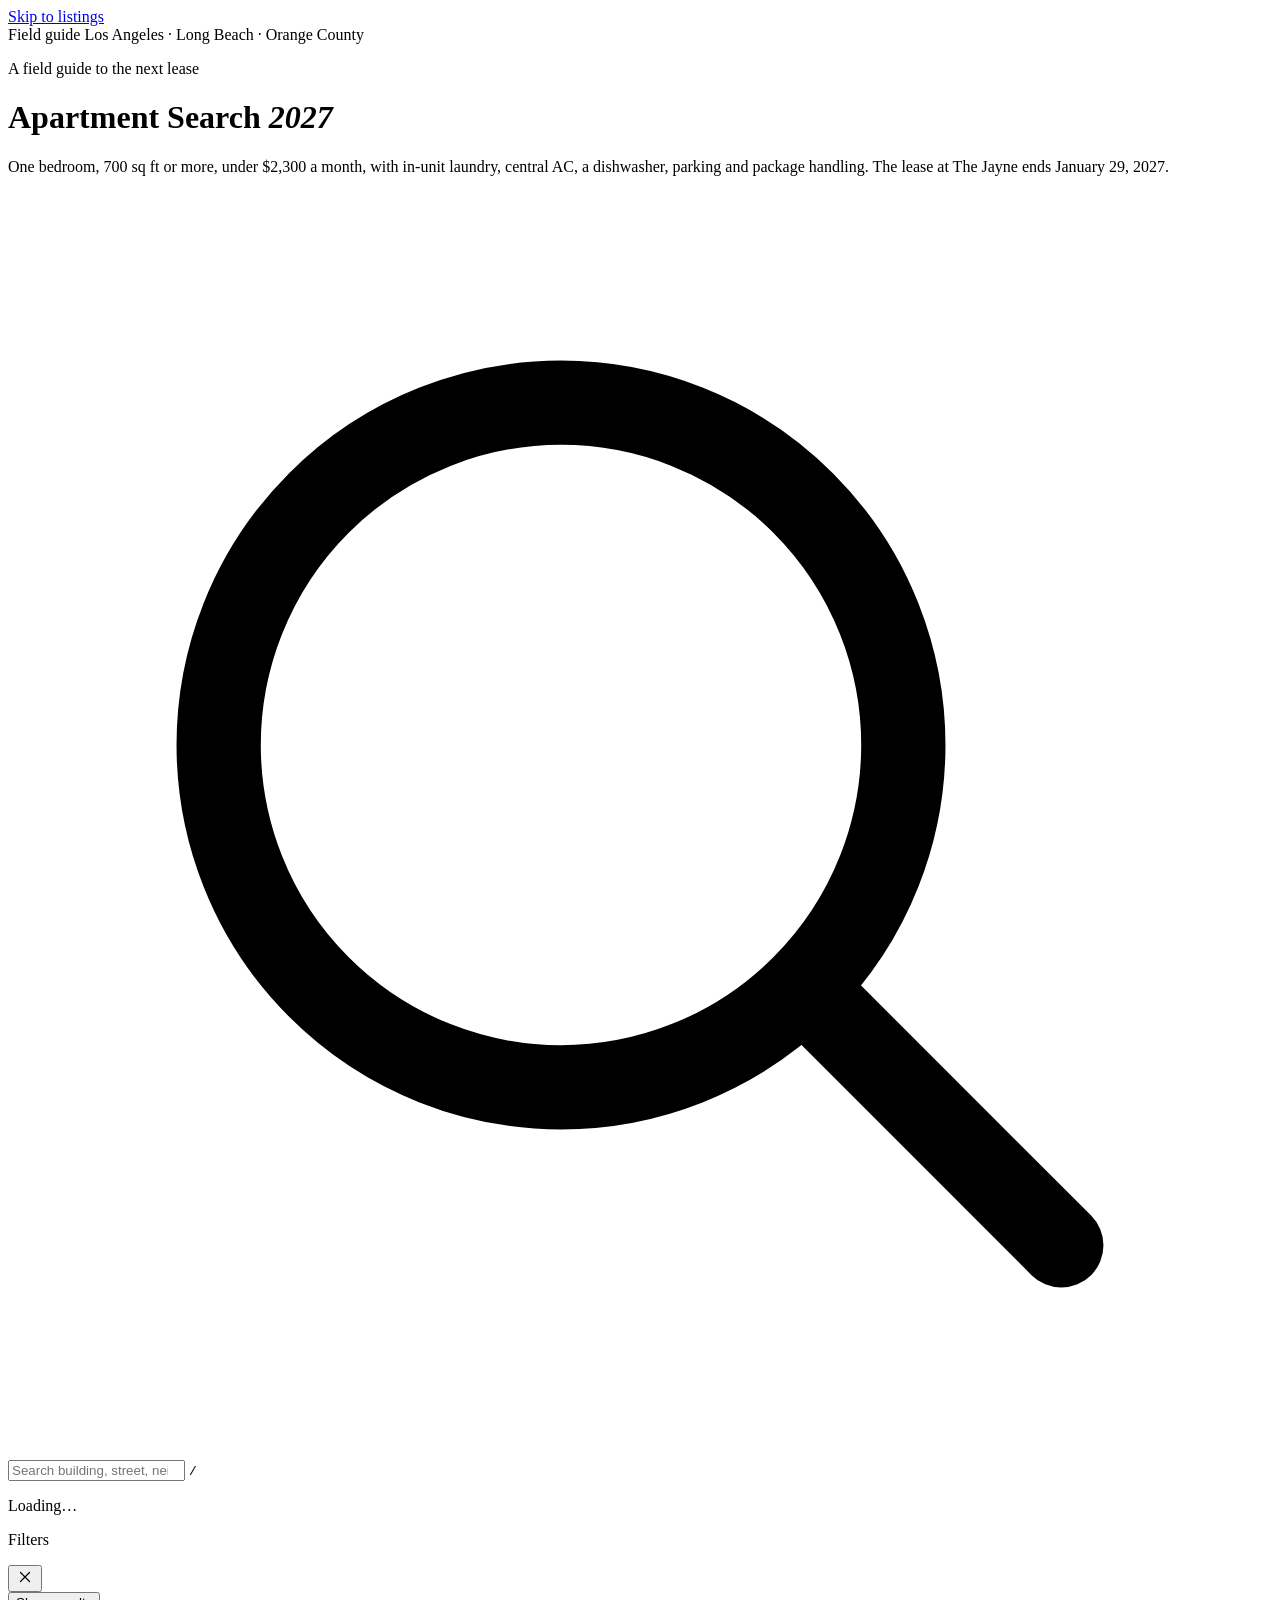
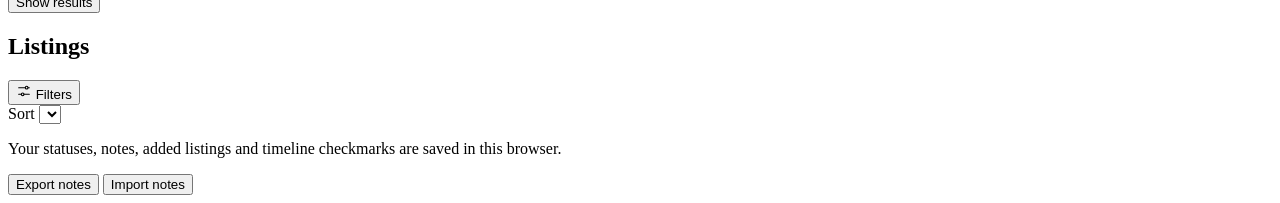
<file: src/index.html>
<!doctype html>
<html lang="en">
<head>
<meta charset="utf-8">
<meta name="viewport" content="width=device-width, initial-scale=1, viewport-fit=cover">
<meta name="color-scheme" content="light only">
<meta name="theme-color" content="#f3efe6">
<title>Apartment Search 2027</title>
<link rel="preconnect" href="https://fonts.googleapis.com">
<link rel="preconnect" href="https://fonts.gstatic.com" crossorigin>
<link rel="stylesheet" href="https://fonts.googleapis.com/css2?family=Geist:wght@400;500;600&family=Geist+Mono:wght@400;500&family=Instrument+Serif:ital@0;1&display=swap">
<style>
/*__CSS__*/
</style>
</head>
<body>
<a class="skip" href="#results">Skip to listings</a>

<header class="mast" id="top">
  <div class="mast-art" id="heroArt" aria-hidden="true"></div>
  <div class="shell mast-inner">
    <div class="mast-rule" aria-hidden="true">
      <span id="mastDate">Field guide</span>
      <span class="mast-rule-line"></span>
      <span id="mastRegions">Los Angeles · Long Beach · Orange County</span>
    </div>
    <nav class="markets" id="markets" aria-label="Market"></nav>
    <div class="mast-title">
      <p class="eyebrow">A field guide to the next lease</p>
      <h1>Apartment Search <em>2027</em></h1>
      <p class="lede">One bedroom, 700 sq ft or more, under $2,300 a month, with in-unit laundry, central AC, a dishwasher, parking and package handling. The lease at The Jayne ends January 29, 2027.</p>
    </div>
    <ol class="deadlines" id="dates" aria-label="Deadlines"></ol>
    <dl class="ledger" id="stats" aria-label="Summary"></dl>
  </div>
</header>

<section class="searchband" aria-label="Search">
  <div class="shell">
    <div class="searchbox">
      <svg class="searchbox-icon" viewBox="0 0 24 24" fill="none" stroke="currentColor" stroke-width="1.6" stroke-linecap="round" aria-hidden="true"><circle cx="10.5" cy="10.5" r="6.5"></circle><path d="m20 20-4.6-4.6"></path></svg>
      <input id="q" type="search" placeholder="Search building, street, neighborhood, landlord, feature" aria-label="Search listings" aria-describedby="count" autocomplete="off" spellcheck="false">
      <kbd class="searchbox-kbd" aria-hidden="true">/</kbd>
      <p class="count" id="count" aria-live="polite">Loading…</p>
    </div>
    <div class="chips" id="chips" role="group" aria-label="Quick filters"></div>
  </div>
</section>

<div class="shell layout">
  <section class="sidebar" id="sidebar" aria-label="Filters">
    <div class="sheet-head">
      <p class="sheet-title">Filters</p>
      <button class="iconbtn" type="button" id="closeFilters" aria-label="Close filters">
        <svg viewBox="0 0 24 24" width="18" height="18" fill="none" stroke="currentColor" stroke-width="1.6" stroke-linecap="round" aria-hidden="true"><path d="M6 6l12 12M18 6 6 18"/></svg>
      </button>
    </div>
    <div class="filters" id="filters"></div>
    <div class="sheet-foot"><button class="btn block" type="button" id="applyFilters">Show results</button></div>
  </section>
  <div class="sheet-scrim" id="sheetScrim" hidden></div>

  <main class="main" id="results">
    <h2 class="sr" id="resultsTitle">Listings</h2>
    <div class="toolbar-sentinel" id="toolbarSentinel" aria-hidden="true"></div>
    <div class="toolbar">
      <div class="seg" role="group" aria-label="View" id="views"></div>
      <div class="toolbar-right">
        <button class="btn ghost filters-btn" id="toggleFilters" type="button" aria-expanded="false" aria-controls="sidebar">
          <svg viewBox="0 0 24 24" width="16" height="16" fill="none" stroke="currentColor" stroke-width="1.6" stroke-linecap="round" aria-hidden="true"><path d="M4 7h10M18 7h2M4 17h4M12 17h8"/><circle cx="16" cy="7" r="2"/><circle cx="10" cy="17" r="2"/></svg>
          Filters <span class="badge" id="filterBadge" hidden></span>
        </button>
        <div class="density" id="density" role="group" aria-label="Layout"></div>
        <label class="sortctl"><span class="mono-label">Sort</span>
          <select class="select" id="sort" aria-label="Sort"></select>
        </label>
      </div>
    </div>
    <div class="viewnote" id="viewNote" role="status" hidden></div>
    <div class="guidenote" id="guideNote" hidden></div>
    <section id="view" class="view" aria-labelledby="resultsTitle"></section>
  </main>
</div>

<footer class="colophon">
  <div class="shell colophon-inner">
    <div class="colophon-mark" id="ornament" aria-hidden="true"></div>
    <div class="colophon-row">
      <p class="mono-label" id="dataDate"></p>
      <p class="colophon-note">Your statuses, notes, added listings and timeline checkmarks are saved in this browser.</p>
      <div class="colophon-actions">
        <button class="btn ghost sm" id="exportBtn" type="button">Export notes</button>
        <button class="btn ghost sm" id="importBtn" type="button">Import notes</button>
        <input id="importFile" type="file" accept="application/json,.json" hidden>
      </div>
    </div>
  </div>
</footer>
<div id="drawerRoot"></div>
<script id="data" type="application/json">/*__DATA__*/</script>

<script>
/*__ILLUS__*/
</script>
<script>
/*__MAP__*/
</script>
<script>
/*__APP__*/
</script>

</body>
</html>
</file>
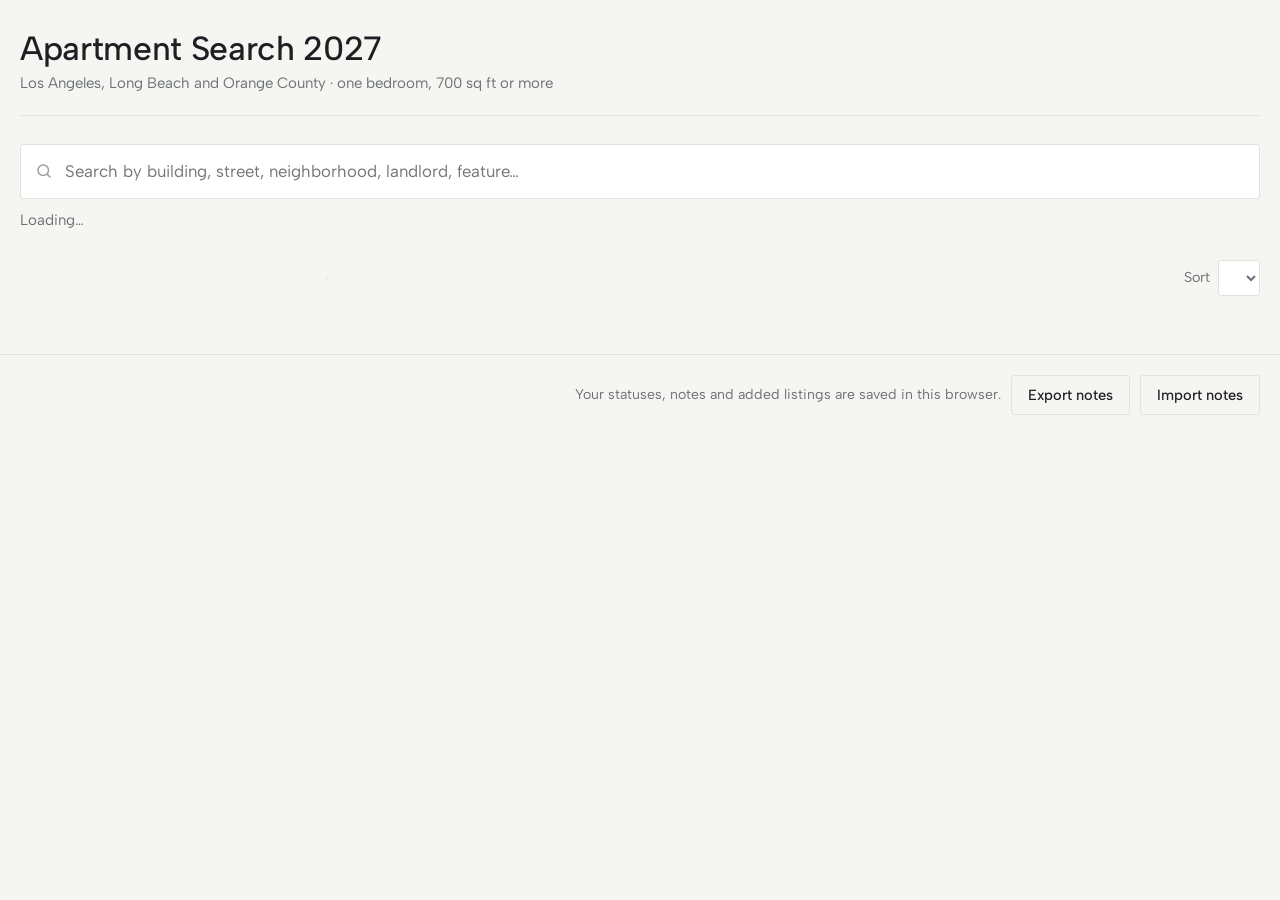
<file: app.template.html>
<!doctype html>
<html lang="en">
<head>
<meta charset="utf-8">
<meta name="viewport" content="width=device-width, initial-scale=1, viewport-fit=cover">
<title>Apartment Search 2027</title>
<link rel="preconnect" href="https://fonts.googleapis.com">
<link rel="preconnect" href="https://fonts.gstatic.com" crossorigin>
<link rel="stylesheet" href="https://fonts.googleapis.com/css2?family=Albert+Sans:wght@400;500;600;700&display=swap">
<style>
/* Layout: quiet header, one wide search field, filters in a left column, results on the right as list, table or map. */
:root {
  --bg: #f5f5f2;           /* cool paper */
  --surface: #ffffff;
  --ink: #1d2023;
  --muted: #6c7176;
  --faint: #9a9fa3;
  --line: #e2e3df;
  --birch: #ece7dc;        /* pale wood, used for hover and selected rows */
  --accent: #2c5a85;       /* muted Swedish blue */
  --accent-soft: #e5edf5;
  --ok: #3b7655;  --ok-bg: #e4f0e8;
  --warn: #8f6514; --warn-bg: #f5eedc;
  --bad: #a3433a;  --bad-bg: #f6e3e0;
  --water: #e3ebf0;
  --land: #fafaf8;
  --road: #cfd3d0;
  --font: "Albert Sans", "Helvetica Neue", Helvetica, Arial, sans-serif;
  --r: 3px;
}
@media (prefers-color-scheme: dark) {
  :root:not([data-theme="light"]) {
    --bg: #141618; --surface: #1b1e21; --ink: #e8e9e6; --muted: #9ba0a4; --faint: #6f7478; --line: #2b2f33;
    --birch: #26241f; --accent: #8db2d8; --accent-soft: #1d2a37;
    --ok: #7cc49a; --ok-bg: #1a2e22; --warn: #e2b862; --warn-bg: #33291a; --bad: #e88b80; --bad-bg: #3a1f1c;
    --water: #18232b; --land: #1b1e21; --road: #3a3f43;
    color-scheme: dark;
  }
}
:root[data-theme="dark"] {
  --bg: #141618; --surface: #1b1e21; --ink: #e8e9e6; --muted: #9ba0a4; --faint: #6f7478; --line: #2b2f33;
  --birch: #26241f; --accent: #8db2d8; --accent-soft: #1d2a37;
  --ok: #7cc49a; --ok-bg: #1a2e22; --warn: #e2b862; --warn-bg: #33291a; --bad: #e88b80; --bad-bg: #3a1f1c;
  --water: #18232b; --land: #1b1e21; --road: #3a3f43;
  color-scheme: dark;
}

* { box-sizing: border-box; }
html, body { margin: 0; }
[hidden] { display: none !important; }
body { background: var(--bg); color: var(--ink); font-family: var(--font); font-size: 15px; line-height: 1.5; font-variant-numeric: tabular-nums; }
.wrap {
  max-width: 1360px; margin: 0 auto;
  padding-left: max(20px, env(safe-area-inset-left, 0px));
  padding-right: max(20px, env(safe-area-inset-right, 0px));
  padding-block: 28px 40px;
  display: grid; gap: 28px;
}
h1, h2, h3 { margin: 0; font-weight: 600; line-height: 1.2; text-wrap: balance; letter-spacing: -0.01em; }
p { margin: 0; }
a { color: var(--accent); text-underline-offset: 2px; }
button, input, select, textarea { font: inherit; color: inherit; }
:focus-visible { outline: 2px solid var(--accent); outline-offset: 2px; }
.muted { color: var(--muted); }
.label { font-size: .7rem; font-weight: 600; letter-spacing: .1em; text-transform: uppercase; color: var(--muted); }

/* ---------- Header ---------- */
.top { display: flex; flex-wrap: wrap; justify-content: space-between; align-items: end; gap: 16px 32px; padding-bottom: 20px; border-bottom: 1px solid var(--line); }
.top h1 { font-size: clamp(1.6rem, 3vw, 2.1rem); font-weight: 500; }
.top .sub { color: var(--muted); margin-top: 4px; }
.dates { display: flex; flex-wrap: wrap; gap: 8px 28px; }
.date { display: grid; gap: 0; }
.date b { font-size: 1.25rem; font-weight: 500; }
.date span { font-size: .78rem; color: var(--muted); }
.date.soon b { color: var(--bad); }

/* ---------- Search ---------- */
.search { display: grid; gap: 10px; }
.searchbox { position: relative; }
.searchbox input {
  width: 100%; border: 1px solid var(--line); background: var(--surface); border-radius: var(--r);
  padding: 14px 16px 14px 44px; font-size: 1.05rem;
}
.searchbox input:focus { border-color: var(--accent); outline: none; box-shadow: 0 0 0 3px var(--accent-soft); }
.searchbox svg { position: absolute; left: 15px; top: 50%; transform: translateY(-50%); width: 18px; height: 18px; stroke: var(--faint); }
.resultbar { display: flex; flex-wrap: wrap; gap: 8px 20px; align-items: center; justify-content: space-between; }
.resultbar .count { color: var(--muted); }
.resultbar .count b { color: var(--ink); font-weight: 600; }

/* ---------- Layout ---------- */
.layout { display: grid; grid-template-columns: 270px minmax(0, 1fr); gap: 36px; align-items: start; }
@media (max-width: 920px) { .layout { grid-template-columns: minmax(0, 1fr); gap: 20px; } }
.filters { display: grid; gap: 0; position: sticky; top: calc(env(safe-area-inset-top, 0px) + 16px); max-height: calc(100vh - 32px); overflow-y: auto; padding-right: 4px; }
@media (max-width: 920px) { .filters { position: static; max-height: none; } }
.fgroup { border-top: 1px solid var(--line); padding: 14px 0; display: grid; gap: 10px; }
.fgroup:first-child { border-top: 0; padding-top: 0; }
.fgroup > summary { cursor: pointer; list-style: none; display: flex; justify-content: space-between; align-items: center; }
.fgroup > summary::-webkit-details-marker { display: none; }
.fgroup > summary::after { content: "+"; color: var(--faint); font-weight: 400; }
.fgroup[open] > summary::after { content: "−"; }
.fhead { display: flex; justify-content: space-between; align-items: baseline; gap: 8px; }
.fhead output { font-size: .9rem; }
input[type="range"] { width: 100%; accent-color: var(--accent); }
.checks { display: grid; gap: 6px; }
.check { display: flex; gap: 9px; align-items: center; font-size: .92rem; cursor: pointer; }
.check input { accent-color: var(--accent); width: 15px; height: 15px; margin: 0; }
.check small { margin-left: auto; color: var(--faint); font-size: .8rem; }
.linkbtn { background: none; border: 0; padding: 0; color: var(--accent); cursor: pointer; font-size: .88rem; text-decoration: underline; text-underline-offset: 2px; }
.mobile-filters { display: none; }
@media (max-width: 920px) {
  .mobile-filters { display: block; }
  .filters[data-collapsed="true"] { display: none; }
}

/* ---------- Toolbar ---------- */
.toolbar { display: flex; flex-wrap: wrap; gap: 10px 16px; align-items: center; justify-content: space-between; }
.seg { display: inline-flex; flex-wrap: wrap; max-width: 100%; border: 1px solid var(--line); border-radius: var(--r); overflow: hidden; background: var(--surface); }
@media (max-width: 560px) { .seg button { padding: 7px 10px; } }
.seg button { border: 0; background: none; padding: 7px 14px; cursor: pointer; color: var(--muted); font-size: .9rem; }
.seg button + button { border-left: 1px solid var(--line); }
.seg button[aria-pressed="true"] { background: var(--ink); color: var(--bg); }
select.plain { border: 1px solid var(--line); background: var(--surface); border-radius: var(--r); padding: 7px 10px; font-size: .9rem; }
.btn { border: 1px solid var(--ink); background: var(--ink); color: var(--bg); border-radius: var(--r); padding: 8px 16px; cursor: pointer; font-weight: 500; font-size: .92rem; }
.btn.ghost { background: transparent; color: var(--ink); border-color: var(--line); }
.btn:disabled { opacity: .45; cursor: default; }
.main { display: grid; gap: 18px; min-width: 0; }
.layout > * { min-width: 0; }

/* ---------- List ---------- */
.list { display: grid; border-top: 1px solid var(--line); }
.row {
  display: grid; grid-template-columns: 34px minmax(0, 1fr) auto; gap: 4px 18px; align-items: start;
  padding: 18px 8px; border-bottom: 1px solid var(--line); cursor: pointer;
}
.row:hover { background: var(--birch); }
.row.fails { opacity: .55; }
.rank { color: var(--faint); font-size: .95rem; padding-top: 2px; }
.row h3 { font-size: 1.05rem; font-weight: 600; }
.row .where { color: var(--muted); font-size: .9rem; margin-top: 2px; }
.row .facts { display: flex; flex-wrap: wrap; gap: 4px 16px; font-size: .88rem; color: var(--muted); margin-top: 8px; }
.row .facts b { color: var(--ink); font-weight: 500; }
.row .tags { display: flex; flex-wrap: wrap; gap: 5px; margin-top: 10px; }
.row .price { text-align: right; display: grid; gap: 2px; }
.row .price b { font-size: 1.2rem; font-weight: 500; }
.row .price s { color: var(--faint); font-size: .82rem; }
.save { font-size: .82rem; }
.save.pos { color: var(--ok); } .save.neg { color: var(--bad); }
@media (max-width: 560px) {
  .row { grid-template-columns: 26px minmax(0, 1fr); }
  .row .price { grid-column: 2; text-align: left; display: flex; gap: 12px; align-items: baseline; flex-wrap: wrap; }
}

.tag { font-size: .74rem; padding: 2px 8px; border-radius: 99px; border: 1px solid var(--line); color: var(--muted); white-space: nowrap; background: var(--surface); }
.tag.yes { border-color: transparent; background: var(--ok-bg); color: var(--ok); }
.tag.unclear { border-color: transparent; background: var(--warn-bg); color: var(--warn); }
.tag.no { border-color: transparent; background: var(--bad-bg); color: var(--bad); }
.tag.dark { background: var(--ink); color: var(--bg); border-color: var(--ink); }
.tag.blue { background: var(--accent-soft); color: var(--accent); border-color: transparent; }

.score { display: inline-flex; align-items: center; gap: 7px; }
.score i { display: block; width: 56px; height: 4px; background: var(--line); border-radius: 2px; position: relative; overflow: hidden; }
.score i::after { content: ""; position: absolute; inset: 0 auto 0 0; width: var(--w); background: var(--accent); }

.empty { padding: 48px 20px; text-align: center; color: var(--muted); border: 1px dashed var(--line); border-radius: var(--r); }

/* ---------- Table ---------- */
.tablewrap { overflow-x: auto; border-top: 1px solid var(--line); }
table { border-collapse: collapse; width: 100%; font-size: .88rem; }
th, td { text-align: left; padding: 10px 10px; border-bottom: 1px solid var(--line); white-space: nowrap; vertical-align: middle; }
td.wrap { white-space: normal; min-width: 180px; }
th { font-weight: 500; color: var(--muted); font-size: .78rem; letter-spacing: .04em; text-transform: uppercase; }
th button { background: none; border: 0; padding: 0; color: inherit; font: inherit; letter-spacing: inherit; text-transform: inherit; cursor: pointer; }
th[aria-sort] button { color: var(--ink); }
td.num, th.num { text-align: right; }
tbody tr { cursor: pointer; }
tbody tr:hover { background: var(--birch); }
.dots { display: inline-flex; gap: 3px; }
.dots i { width: 9px; height: 9px; border-radius: 50%; display: inline-block; }
.dots i.yes { background: var(--ok); } .dots i.unclear { background: transparent; border: 1.5px solid var(--warn); } .dots i.no { background: var(--bad); }

/* ---------- Map ---------- */
.mapwrap { position: relative; border: 1px solid var(--line); border-radius: var(--r); background: var(--surface); overflow: hidden; }
.mapwrap svg { width: 100%; height: auto; display: block; }
.legend { display: flex; flex-wrap: wrap; gap: 6px 18px; font-size: .82rem; color: var(--muted); }
.legend span { display: inline-flex; gap: 6px; align-items: center; }
.legend i { width: 9px; height: 9px; border-radius: 50%; display: inline-block; }
.tip { position: absolute; pointer-events: none; background: var(--ink); color: var(--bg); padding: 6px 10px; border-radius: var(--r); font-size: .8rem; max-width: 240px; z-index: 3; }

/* ---------- Areas ---------- */
.areas { display: grid; grid-template-columns: repeat(auto-fill, minmax(260px, 1fr)); gap: 0 28px; border-top: 1px solid var(--line); }
.area { padding: 16px 4px; border-bottom: 1px solid var(--line); cursor: pointer; display: grid; gap: 10px; align-content: start; }
.area:hover { background: var(--birch); }
.area header { display: flex; justify-content: space-between; align-items: start; gap: 10px; }
.area h3 { font-size: 1rem; }
.big { font-size: 1.5rem; font-weight: 500; line-height: 1; }
.bars { display: grid; grid-template-columns: auto 1fr auto; gap: 4px 10px; align-items: center; font-size: .8rem; color: var(--muted); }
.bars i { height: 3px; background: var(--line); position: relative; display: block; border-radius: 2px; overflow: hidden; }
.bars i::after { content: ""; position: absolute; inset: 0 auto 0 0; width: var(--w); background: var(--accent); }
.bars span:nth-child(3n) { color: var(--ink); text-align: right; }

/* ---------- Compare ---------- */
td.best { background: var(--accent-soft); }
.compare th:first-child, .compare td:first-child { position: sticky; left: 0; background: var(--bg); }

/* ---------- Drawer ---------- */
.scrim { position: fixed; inset: 0; background: rgba(20, 22, 24, .35); z-index: 10; }
.drawer {
  position: fixed; top: 0; right: 0; bottom: 0; width: min(580px, 100%); z-index: 11; overflow-y: auto;
  background: var(--surface); border-left: 1px solid var(--line); box-shadow: -16px 0 40px rgba(0,0,0,.08);
  padding: calc(env(safe-area-inset-top, 0px) + 22px) max(24px, env(safe-area-inset-right, 0px)) calc(env(safe-area-inset-bottom, 0px) + 32px) 24px;
  display: grid; gap: 22px; align-content: start;
}
.drawer .close { justify-self: end; }
.drawer h2 { font-size: 1.55rem; font-weight: 500; }
.kv { display: grid; grid-template-columns: 9.5em minmax(0, 1fr); gap: 8px 16px; font-size: .9rem; margin: 0; }
.kv dt { color: var(--muted); }
.kv dd { margin: 0; overflow-wrap: anywhere; }
.section { display: grid; gap: 10px; border-top: 1px solid var(--line); padding-top: 18px; }
.section h3 { font-size: .74rem; font-weight: 600; letter-spacing: .1em; text-transform: uppercase; color: var(--muted); }
.factor { display: grid; gap: 4px; padding: 10px 0; border-bottom: 1px solid var(--line); }
.factor:last-child { border-bottom: 0; }
.factor header { display: flex; justify-content: space-between; gap: 8px; font-weight: 500; }
.factor p, .factor li { font-size: .88rem; color: var(--muted); }
.factor ul, .section ul { margin: 0; padding-left: 18px; display: grid; gap: 3px; font-size: .88rem; }
.note { padding: 10px 12px; border-radius: var(--r); font-size: .88rem; }
.note.bad { background: var(--bad-bg); color: var(--bad); }
.note.warn { background: var(--warn-bg); color: var(--warn); }
.field { display: grid; gap: 5px; }
.field label { font-size: .84rem; color: var(--muted); }
.field input, .field select, .field textarea { border: 1px solid var(--line); background: var(--bg); border-radius: var(--r); padding: 8px 10px; width: 100%; }
.grid2 { display: grid; grid-template-columns: 1fr 1fr; gap: 12px; }
@media (max-width: 480px) { .grid2 { grid-template-columns: 1fr; } }
.srcs { font-size: .8rem; overflow-wrap: anywhere; color: var(--muted); }
.foot { padding-block: 0 40px; display: flex; flex-wrap: wrap; justify-content: space-between; gap: 12px; align-items: center; border-top: 1px solid var(--line); padding-top: 20px; font-size: .88rem; }
.toast { position: fixed; left: 50%; transform: translateX(-50%); bottom: calc(env(safe-area-inset-bottom, 0px) + 22px); background: var(--ink); color: var(--bg); padding: 9px 16px; border-radius: var(--r); z-index: 20; font-size: .9rem; }
@media (prefers-reduced-motion: no-preference) { .row, .area, tbody tr { transition: background-color .12s; } }
</style>
</head>
<body>
<div class="wrap">
  <header class="top">
    <div>
      <h1>Apartment Search 2027</h1>
      <p class="sub">Los Angeles, Long Beach and Orange County · one bedroom, 700 sq ft or more</p>
    </div>
    <div class="dates" id="dates"></div>
  </header>

  <section class="search" aria-label="Search">
    <div class="searchbox">
      <svg viewBox="0 0 24 24" fill="none" stroke-width="2" stroke-linecap="round" aria-hidden="true"><circle cx="11" cy="11" r="7"></circle><path d="m20 20-3.5-3.5"></path></svg>
      <input id="q" type="search" placeholder="Search by building, street, neighborhood, landlord, feature…" aria-label="Search listings" autocomplete="off">
    </div>
    <div class="resultbar">
      <p class="count" id="count">Loading…</p>
      <p class="muted" id="baseline" style="font-size:.88rem"></p>
    </div>
  </section>

  <div class="layout">
    <aside>
      <button class="btn ghost mobile-filters" id="toggleFilters" type="button" aria-expanded="false" aria-controls="filters">Show filters</button>
      <div class="filters" id="filters" data-collapsed="true"></div>
    </aside>
    <main class="main">
      <div class="toolbar">
        <div class="seg" role="group" aria-label="View" id="views"></div>
        <label class="muted" style="display:flex;gap:8px;align-items:center;font-size:.9rem">Sort
          <select class="plain" id="sort"></select>
        </label>
      </div>
      <section id="view" aria-live="polite"></section>
    </main>
  </div>
</div>
<footer class="wrap foot">
  <p class="muted" id="dataDate"></p>
  <div style="display:flex;gap:10px;flex-wrap:wrap;align-items:center">
    <span class="muted" style="font-size:.88rem">Your statuses, notes and added listings are saved in this browser.</span>
    <button class="btn ghost" id="exportBtn" type="button">Export notes</button>
    <label class="btn ghost" for="importFile" style="cursor:pointer">Import notes</label>
    <input id="importFile" type="file" accept="application/json,.json" hidden>
  </div>
</footer>
<div id="drawerRoot"></div>
<script id="data" type="application/json">/*__DATA__*/</script>

<script>
(() => {
  /* ---------------- Facts from the renewal letter ---------------- */
  const JAYNE = { allIn: 2726.83 };
  const DATES = [
    { label: "Renewal offer expires", date: "2026-11-13" },
    { label: "Written notice due", date: "2026-12-30" },
    { label: "Lease ends", date: "2027-01-29" },
  ];
  const RENT_CAP = 2300, MIN_SQFT = 700;

  /* ---------------- Scoring model ---------------- */
  const FACTORS = [
    { key: "drive",  name: "Freeway and traffic",  parts: ["freeway", "traffic"], def: 30 },
    { key: "coffee", name: "Coffee and walking",   parts: ["coffee", "walk"], def: 30 },
    { key: "quiet",  name: "Quiet",                parts: ["quiet"], def: 15 },
    { key: "safety", name: "Safety",               parts: ["safety"], def: 15 },
    { key: "lax",    name: "LAX",                  parts: ["lax"], def: 5 },
    { key: "extras", name: "Nightlife, gyms, errands", parts: ["nightlife", "gyms", "services"], def: 5 },
  ];
  const REP = { key: "rep", name: "Building reviews", def: 20 };
  const REQS = [
    { key: "wd", short: "W/D", name: "In-unit washer/dryer" },
    { key: "ac", short: "Central AC", name: "Central AC" },
    { key: "dw", short: "Dishwasher", name: "Dishwasher" },
    { key: "parking", short: "Parking", name: "Parking" },
    { key: "packages", short: "Packages", name: "Package handling" },
  ];
  const REVIEW_PARTS = [["management", "Management"], ["maintenance", "Maintenance"], ["cleanliness", "Cleanliness"], ["noise", "Noise"], ["security", "Security"], ["pests", "Pests"], ["costs", "Fees and renewals"]];
  const STATUSES = [{ key: "new", name: "Not reviewed" }, { key: "watch", name: "Watching" }, { key: "tour", name: "Tour" }, { key: "applied", name: "Applied" }, { key: "pass", name: "Passed on" }];
  const REGIONS = ["Los Angeles", "Long Beach", "Orange County"];
  const VERDICTS = { all: "Meets everything", check: "Needs checks", fail: "Fails something" };
  const LANDLORDS = { company: "Management company", private: "Private owner" };
  const SORTS = [["score", "Best match"], ["value", "Best match per dollar"], ["rent", "Lowest rent"], ["sqft", "Largest"], ["ppsf", "Lowest $/sq ft"], ["reviews", "Best reviewed"], ["name", "Name"]];
  const VIEWS = [["list", "List"], ["table", "Table"], ["map", "Map"], ["areas", "Neighborhoods"], ["compare", "Compare"], ["add", "Add"]];

  /* ---------------- Persistence for filters ---------------- */
  const ls = {
    get(k, d) { try { const v = localStorage.getItem("aps27b:" + k); return v == null ? d : JSON.parse(v); } catch { return d; } },
    set(k, v) { try { localStorage.setItem("aps27b:" + k, JSON.stringify(v)); return true; } catch { return false; } },
  };
  const DEFAULT_FILTERS = {
    maxRent: RENT_CAP, minSqft: MIN_SQFT, minRep: 0,
    regions: REGIONS.slice(), verdicts: ["all", "check"], landlords: ["company", "private"],
    statuses: ["new", "watch", "tour", "applied"], mustHave: [], hideScam: true, newOnly: false,
  };
  const defaultWeights = Object.fromEntries(FACTORS.concat(REP).map(f => [f.key, f.def]));
  const S = {
    buildings: [], areas: [], areaById: new Map(),
    f: Object.assign({}, DEFAULT_FILTERS, ls.get("filters", {})),
    weights: Object.assign({}, defaultWeights, ls.get("weights", {})),
    q: "", view: ls.get("view", "list"), sort: ls.get("sort", "score"),
    tsort: ls.get("tsort", { key: "score", dir: -1 }),
    compare: new Set(ls.get("compare", [])),
    db: null, canWrite: false, loaded: false,
  };
  const saveF = () => ls.set("filters", S.f);

  /* ---------------- Helpers ---------------- */
  function h(tag, attrs, ...kids) {
    const el = document.createElement(tag);
    if (attrs) for (const [k, v] of Object.entries(attrs)) {
      if (v == null || v === false) continue;
      if (k === "class") el.className = v;
      else if (k === "style" && typeof v === "object") Object.assign(el.style, v);
      else if (k.startsWith("on")) el.addEventListener(k.slice(2), v);
      else if (k === "text") el.textContent = v;
      else el.setAttribute(k, v === true ? "" : v);
    }
    for (const kid of kids.flat()) if (kid != null && kid !== false) el.append(kid instanceof Node ? kid : document.createTextNode(String(kid)));
    return el;
  }
  const $ = id => document.getElementById(id);
  const money = n => n == null || isNaN(n) ? "—" : "$" + Math.round(n).toLocaleString("en-US");
  const f1 = n => n == null || isNaN(n) ? "—" : (Math.round(n * 10) / 10).toFixed(1);
  const toast = msg => { const t = h("div", { class: "toast", role: "status", text: msg }); document.body.append(t); setTimeout(() => t.remove(), 2400); };
  const linkOut = (url, text) => url ? h("a", { href: url, target: "_blank", rel: "noopener", text: text || url }) : null;
  const ul = items => items && items.length ? h("ul", null, ...items.map(t => h("li", { text: t }))) : null;

  /* ---------------- Derived values ---------------- */
  const factorScore = (a, f) => { const v = f.parts.map(p => a && a[p] && Number(a[p].score)).filter(x => typeof x === "number" && !isNaN(x)); return v.length ? v.reduce((s, x) => s + x, 0) / v.length : null; };
  function areaScore(a) {
    if (!a) return null; let t = 0, w = 0;
    for (const f of FACTORS) { const s = factorScore(a, f), wt = Number(S.weights[f.key]) || 0; if (s == null || !wt) continue; t += s * wt; w += wt; }
    return w ? t / w : null;
  }
  const repScore = b => b.reviews && typeof b.reviews.reputation_score === "number" ? b.reviews.reputation_score : null;
  function score(b) {
    const a = areaScore(S.areaById.get(b.area_id)), r = repScore(b);
    const wa = FACTORS.reduce((t, f) => t + (Number(S.weights[f.key]) || 0), 0), wr = Number(S.weights.rep) || 0;
    if (a == null) return r; if (r == null || !wr) return a;
    return (a * wa + r * wr) / (wa + wr);
  }
  const rentOf = b => b.effective_rent ?? b.base_rent;
  const allIn = b => { const r = rentOf(b); return r == null ? null : r + (Number(b.parking_fee) || 0); };
  const ppsf = b => rentOf(b) && b.sqft ? rentOf(b) / b.sqft : null;
  const reqVal = (b, k) => { const v = b.req && b.req[k]; return v === "yes" || v === "no" ? v : "unclear"; };
  function verdict(b) {
    const v = REQS.map(r => reqVal(b, r.key)), rent = rentOf(b);
    if ((b.sqft != null && b.sqft < MIN_SQFT) || (rent != null && rent > RENT_CAP) || v.includes("no")) return "fail";
    return v.every(x => x === "yes") ? "all" : "check";
  }
  const regionOf = b => { const a = S.areaById.get(b.area_id); return (a && a.region) || b.region || "Los Angeles"; };
  const areaName = b => { const a = S.areaById.get(b.area_id); return a ? a.name : ""; };
  const isNew = b => b.batch === "new-oct15" || b.batch === "private-oct15";

  function haystack(b) {
    const r = b.reviews || {};
    return [b.name, b.address, areaName(b), regionOf(b), b.notes, b.special, b.packages_detail, b.owner_type, b.platform,
      r.management_company, b.landlord === "private" ? "private owner condo" : "management company", b.hoa_amenities, b.my_note]
      .filter(Boolean).join(" ").toLowerCase();
  }
  function matches(b) {
    const f = S.f, rent = rentOf(b);
    if (!f.regions.includes(regionOf(b))) return false;
    if (!f.verdicts.includes(verdict(b))) return false;
    if (!f.landlords.includes(b.landlord || "company")) return false;
    if (!f.statuses.includes(b.my_status || "new")) return false;
    if (rent != null && rent > f.maxRent) return false;
    if (b.sqft != null && b.sqft < f.minSqft) return false;
    if (f.minRep > 0 && !(repScore(b) >= f.minRep)) return false;
    if (f.hideScam && b.scam_flags) return false;
    if (f.newOnly && !isNew(b)) return false;
    for (const k of f.mustHave) if (reqVal(b, k) !== "yes") return false;
    if (S.q) { const hs = haystack(b); for (const t of S.q.split(/\s+/)) if (t && !hs.includes(t)) return false; }
    return true;
  }
  function sorted(list) {
    const k = S.sort;
    const key = {
      score: b => -(score(b) ?? -1), value: b => -((score(b) ?? 0) / (rentOf(b) || 9e9)), rent: b => rentOf(b) ?? 9e9,
      sqft: b => -(b.sqft ?? 0), ppsf: b => ppsf(b) ?? 9e9, reviews: b => -(repScore(b) ?? -1), name: b => b.name.toLowerCase(),
    }[k] || (b => 0);
    return list.slice().sort((a, b) => { const x = key(a), y = key(b); return x < y ? -1 : x > y ? 1 : (rentOf(a) ?? 0) - (rentOf(b) ?? 0); });
  }
  const visible = () => sorted(S.buildings.filter(matches));

  /* ---------------- Header ---------------- */
  function renderDates() {
    const today = new Date(); today.setHours(0, 0, 0, 0);
    $("dates").replaceChildren(...DATES.map(d => {
      const dt = new Date(d.date + "T00:00:00"), days = Math.round((dt - today) / 864e5);
      return h("div", { class: "date" + (days >= 0 && days <= 21 ? " soon" : "") },
        h("b", { text: days >= 0 ? days + " days" : "Passed" }),
        h("span", { text: d.label + " · " + dt.toLocaleDateString("en-US", { month: "short", day: "numeric" }) }));
    }));
    $("baseline").textContent = `Renewing at The Jayne costs ${money(JAYNE.allIn)}/mo all-in`;
  }

  /* ---------------- Filters ---------------- */
  function counts(keyFn) { const m = {}; for (const b of S.buildings) { const k = keyFn(b); m[k] = (m[k] || 0) + 1; } return m; }
  function checkList(id, items, arr, onChange, countMap) {
    return h("div", { class: "checks" }, ...items.map(([key, name]) => {
      const cid = id + "-" + key;
      return h("label", { class: "check", for: cid },
        h("input", { type: "checkbox", id: cid, checked: arr.includes(key), onchange: e => { onChange(key, e.target.checked); } }),
        name, countMap ? h("small", { text: countMap[key] || 0 }) : null);
    }));
  }
  function toggleIn(arr, key, on) { const i = arr.indexOf(key); if (on && i < 0) arr.push(key); if (!on && i >= 0) arr.splice(i, 1); }
  function group(title, open, ...body) {
    return h("details", { class: "fgroup", open: open || null }, h("summary", null, h("span", { class: "label", text: title })), ...body);
  }
  function renderFilters() {
    const f = S.f;
    const rerender = () => { saveF(); renderFilters(); renderResults(); };
    const rentOut = h("output", { for: "f-rent", text: money(f.maxRent) });
    const sqOut = h("output", { for: "f-sqft", text: f.minSqft + " sq ft" });
    const repOut = h("output", { for: "f-rep", text: f.minRep ? f.minRep + "+ / 10" : "Any" });
    const totalW = FACTORS.concat(REP).reduce((t, x) => t + (Number(S.weights[x.key]) || 0), 0) || 1;
    $("filters").replaceChildren(
      h("div", { class: "fgroup" },
        h("div", { class: "fhead" }, h("label", { class: "label", for: "f-rent", text: "Max rent" }), rentOut),
        h("input", { type: "range", id: "f-rent", min: 1500, max: 2600, step: 25, value: f.maxRent, oninput: e => { f.maxRent = +e.target.value; rentOut.textContent = money(f.maxRent); saveF(); renderResults(); } }),
        h("div", { class: "fhead" }, h("label", { class: "label", for: "f-sqft", text: "Min size" }), sqOut),
        h("input", { type: "range", id: "f-sqft", min: 600, max: 1000, step: 10, value: f.minSqft, oninput: e => { f.minSqft = +e.target.value; sqOut.textContent = f.minSqft + " sq ft"; saveF(); renderResults(); } }),
        h("div", { class: "fhead" }, h("label", { class: "label", for: "f-rep", text: "Min review score" }), repOut),
        h("input", { type: "range", id: "f-rep", min: 0, max: 9, step: 1, value: f.minRep, oninput: e => { f.minRep = +e.target.value; repOut.textContent = f.minRep ? f.minRep + "+ / 10" : "Any"; saveF(); renderResults(); } }),
      ),
      group("Must be confirmed", true,
        checkList("mh", REQS.map(r => [r.key, r.name]), f.mustHave, (k, on) => { toggleIn(f.mustHave, k, on); rerender(); }, Object.fromEntries(REQS.map(r => [r.key, S.buildings.filter(b => reqVal(b, r.key) === "yes").length])))),
      group("Region", true,
        checkList("rg", REGIONS.map(r => [r, r]), f.regions, (k, on) => { toggleIn(f.regions, k, on); rerender(); }, counts(regionOf))),
      group("Requirements", true,
        checkList("vd", Object.entries(VERDICTS), f.verdicts, (k, on) => { toggleIn(f.verdicts, k, on); rerender(); }, counts(verdict))),
      group("Landlord", true,
        checkList("ll", Object.entries(LANDLORDS), f.landlords, (k, on) => { toggleIn(f.landlords, k, on); rerender(); }, counts(b => b.landlord || "company")),
        h("label", { class: "check", for: "f-scam" }, h("input", { type: "checkbox", id: "f-scam", checked: f.hideScam, onchange: e => { f.hideScam = e.target.checked; rerender(); } }), "Hide likely scams", h("small", { text: S.buildings.filter(b => b.scam_flags).length })),
        h("label", { class: "check", for: "f-new" }, h("input", { type: "checkbox", id: "f-new", checked: f.newOnly, onchange: e => { f.newOnly = e.target.checked; rerender(); } }), "Only recent finds", h("small", { text: S.buildings.filter(isNew).length }))),
      group("My status", false,
        checkList("st", STATUSES.map(s => [s.key, s.name]), f.statuses, (k, on) => { toggleIn(f.statuses, k, on); rerender(); }, counts(b => b.my_status || "new"))),
      group("Ranking weights", false,
        h("p", { class: "muted", style: { fontSize: ".84rem" }, text: "How much each factor counts toward Best match." }),
        ...FACTORS.concat(REP).map(x => {
          const id = "w-" + x.key, out = h("output", { for: id, text: Math.round((S.weights[x.key] || 0) / totalW * 100) + "%" });
          return h("div", { style: { display: "grid", gap: "2px" } },
            h("div", { class: "fhead" }, h("label", { for: id, style: { fontSize: ".9rem" }, text: x.name }), out),
            h("input", { type: "range", id, min: 0, max: 50, value: S.weights[x.key] || 0, oninput: e => { S.weights[x.key] = +e.target.value; ls.set("weights", S.weights); renderFilters(); renderResults(); } }));
        }),
        h("button", { class: "linkbtn", type: "button", text: "Reset weights", onclick: () => { S.weights = Object.assign({}, defaultWeights); ls.set("weights", S.weights); renderFilters(); renderResults(); } })),
      h("div", { class: "fgroup" }, h("button", { class: "linkbtn", type: "button", text: "Clear all filters", onclick: () => { S.f = JSON.parse(JSON.stringify(DEFAULT_FILTERS)); S.q = ""; $("q").value = ""; rerender(); } })),
    );
  }

  /* ---------------- Toolbar ---------------- */
  function renderToolbar() {
    $("views").replaceChildren(...VIEWS.map(([k, name]) => h("button", { type: "button", "aria-pressed": S.view === k ? "true" : "false", text: name + (k === "compare" && S.compare.size ? ` (${S.compare.size})` : ""),
      onclick: () => { S.view = k; ls.set("view", k); renderToolbar(); renderResults(); } })));
    $("sort").replaceChildren(...SORTS.map(([v, t]) => h("option", { value: v, selected: S.sort === v, text: t })));
    $("sort").disabled = !["list", "table"].includes(S.view);
  }
  $("sort").addEventListener("change", e => { S.sort = e.target.value; ls.set("sort", S.sort); renderResults(); });
  let qTimer; $("q").addEventListener("input", e => { clearTimeout(qTimer); qTimer = setTimeout(() => { S.q = e.target.value.trim().toLowerCase(); renderResults(); }, 120); });
  $("toggleFilters").addEventListener("click", e => {
    const fl = $("filters"), open = fl.dataset.collapsed === "true";
    fl.dataset.collapsed = open ? "false" : "true"; e.target.setAttribute("aria-expanded", open); e.target.textContent = open ? "Hide filters" : "Show filters";
  });

  /* ---------------- Shared bits ---------------- */
  const reqTags = b => REQS.map(r => { const v = reqVal(b, r.key); return h("span", { class: "tag " + v, title: `${r.name}: ${v === "unclear" ? "not confirmed" : v}`, text: r.short + (v === "unclear" ? "?" : v === "no" ? " ✕" : "") }); });
  const scoreBar = s => h("span", { class: "score", title: "Best-match score out of 10, using your ranking weights" }, "Match", h("i", { style: { "--w": s == null ? "0%" : s * 10 + "%" } }), h("b", { text: f1(s) }));
  function savings(b) { const c = allIn(b); if (c == null) return null; const d = JAYNE.allIn - c; return h("span", { class: "save " + (d >= 0 ? "pos" : "neg"), text: (d >= 0 ? "Saves " : "Costs ") + money(Math.abs(d)) + "/mo" }); }

  /* ---------------- Views ---------------- */
  function renderList(root, list) {
    if (!list.length) return root.append(emptyState());
    root.append(h("div", { class: "list" }, ...list.map((b, i) => {
      const v = verdict(b), rep = repScore(b);
      return h("article", { class: "row" + (v === "fail" ? " fails" : ""), tabindex: 0, role: "button", "aria-label": "Open " + b.name,
        onclick: () => openBuilding(b), onkeydown: e => { if (e.key === "Enter" || e.key === " ") { e.preventDefault(); openBuilding(b); } } },
        h("span", { class: "rank", text: i + 1 }),
        h("div", { style: { minWidth: 0 } },
          h("h3", { text: b.name }),
          h("p", { class: "where", text: [areaName(b), b.address].filter(Boolean).join(" · ") }),
          h("div", { class: "facts" },
            b.sqft ? h("span", null, h("b", { text: b.sqft }), " sq ft") : null,
            ppsf(b) ? h("span", null, h("b", { text: "$" + ppsf(b).toFixed(2) }), " / sq ft") : null,
            b.year_built ? h("span", null, "Built ", h("b", { text: b.year_built })) : null,
            h("span", null, "Reviews ", h("b", { text: rep == null ? "—" : rep + "/10" })),
            scoreBar(score(b))),
          h("div", { class: "tags" },
            v === "all" ? h("span", { class: "tag dark", text: "Meets everything" }) : null,
            ...reqTags(b),
            b.landlord === "private" ? h("span", { class: "tag", text: "Private owner" }) : null,
            isNew(b) ? h("span", { class: "tag blue", text: "Recent find" }) : null,
            b.scam_flags ? h("span", { class: "tag no", title: b.scam_flags, text: "Scam risk" }) : null,
            b.reviews && b.reviews.dealbreakers ? h("span", { class: "tag no", title: b.reviews.dealbreakers, text: "Review red flags" }) : null,
            b.my_status && b.my_status !== "new" ? h("span", { class: "tag blue", text: STATUSES.find(s => s.key === b.my_status).name }) : null)),
        h("div", { class: "price" },
          h("b", { text: money(rentOf(b)) }),
          b.base_rent && rentOf(b) < b.base_rent ? h("s", { text: money(b.base_rent) + " list" }) : null,
          savings(b)));
    })));
  }

  const TCOLS = [
    { k: "name", t: "Building", v: b => b.name.toLowerCase(), cell: b => h("td", { class: "wrap" }, h("div", { style: { fontWeight: 500 }, text: b.name }), h("div", { class: "muted", style: { fontSize: ".8rem" }, text: areaName(b) })) },
    { k: "rent", t: "Rent", num: true, v: rentOf, cell: b => h("td", { class: "num", text: money(rentOf(b)) }) },
    { k: "sqft", t: "Sq ft", num: true, v: b => b.sqft, cell: b => h("td", { class: "num", text: b.sqft ?? "—" }) },
    { k: "ppsf", t: "$/sq ft", num: true, v: ppsf, cell: b => h("td", { class: "num", text: ppsf(b) ? ppsf(b).toFixed(2) : "—" }) },
    { k: "score", t: "Match", num: true, v: score, cell: b => h("td", { class: "num", text: f1(score(b)) }) },
    { k: "rep", t: "Reviews", num: true, v: repScore, cell: b => h("td", { class: "num", text: repScore(b) ?? "—" }) },
    { k: "req", t: "W/D · AC · DW · P · Pkg", v: b => REQS.filter(r => reqVal(b, r.key) === "yes").length, cell: b => h("td", null, h("span", { class: "dots" }, ...REQS.map(r => h("i", { class: reqVal(b, r.key), title: r.name + ": " + reqVal(b, r.key) })))) },
    { k: "landlord", t: "Landlord", v: b => b.landlord || "company", cell: b => h("td", { text: b.landlord === "private" ? "Private" : "Company" }) },
    { k: "status", t: "Status", v: b => b.my_status || "new", cell: b => h("td", { text: (STATUSES.find(s => s.key === (b.my_status || "new")) || {}).name }) },
  ];
  function renderTable(root, list) {
    if (!list.length) return root.append(emptyState());
    const col = TCOLS.find(c => c.k === S.tsort.key) || TCOLS[4];
    const rows = list.slice().sort((a, b) => { const x = col.v(a), y = col.v(b); if (x == null) return 1; if (y == null) return -1; return (x < y ? -1 : x > y ? 1 : 0) * S.tsort.dir; });
    root.append(h("div", { class: "tablewrap" }, h("table", null,
      h("thead", null, h("tr", null, ...TCOLS.map(c => h("th", { class: c.num ? "num" : null, scope: "col", "aria-sort": S.tsort.key === c.k ? (S.tsort.dir > 0 ? "ascending" : "descending") : null },
        h("button", { type: "button", onclick: () => { S.tsort = { key: c.k, dir: S.tsort.key === c.k ? -S.tsort.dir : (c.num && c.k !== "rent" && c.k !== "ppsf" ? -1 : 1) }; ls.set("tsort", S.tsort); renderResults(); } },
          c.t + (S.tsort.key === c.k ? (S.tsort.dir > 0 ? " ↑" : " ↓") : "")))))),
      h("tbody", null, ...rows.map(b => h("tr", { tabindex: 0, onclick: () => openBuilding(b), onkeydown: e => { if (e.key === "Enter") openBuilding(b); } }, ...TCOLS.map(c => c.cell(b))))))));
  }

  /* Map: schematic coast, freeways and airports drawn from approximate coordinates. */
  const BOUNDS = { w: -118.62, e: -117.55, s: 33.42, n: 34.17 };
  const KX = Math.cos(33.8 * Math.PI / 180);
  const MW = 1000, MH = Math.round(MW * (BOUNDS.n - BOUNDS.s) / ((BOUNDS.e - BOUNDS.w) * KX));
  const px = (lng, lat) => [((lng - BOUNDS.w) / (BOUNDS.e - BOUNDS.w)) * MW, ((BOUNDS.n - lat) / (BOUNDS.n - BOUNDS.s)) * MH];
  const COAST = [[-118.62,34.035],[-118.56,34.04],[-118.50,34.01],[-118.48,33.99],[-118.46,33.975],[-118.445,33.955],[-118.42,33.91],[-118.41,33.885],[-118.395,33.845],[-118.39,33.81],[-118.42,33.78],[-118.40,33.745],[-118.35,33.73],[-118.30,33.71],[-118.27,33.725],[-118.25,33.75],[-118.21,33.755],[-118.19,33.765],[-118.15,33.76],[-118.11,33.745],[-118.10,33.735],[-118.06,33.71],[-118.00,33.655],[-117.95,33.63],[-117.90,33.60],[-117.87,33.59],[-117.83,33.57],[-117.78,33.54],[-117.74,33.50],[-117.70,33.46],[-117.66,33.43],[-117.62,33.41]];
  const FREEWAYS = [
    ["405", [[-118.475,34.17],[-118.475,34.13],[-118.45,34.06],[-118.42,34.00],[-118.39,33.95],[-118.37,33.92],[-118.33,33.87],[-118.25,33.84],[-118.18,33.81],[-118.10,33.78],[-118.00,33.74],[-117.92,33.70],[-117.87,33.68],[-117.80,33.66],[-117.73,33.635]]],
    ["5", [[-118.25,34.17],[-118.22,34.08],[-118.21,34.03],[-118.17,34.01],[-118.10,33.96],[-118.03,33.91],[-117.95,33.86],[-117.91,33.81],[-117.87,33.77],[-117.83,33.74],[-117.75,33.68],[-117.69,33.62],[-117.66,33.56],[-117.62,33.45]]],
    ["10", [[-118.50,34.015],[-118.40,34.03],[-118.33,34.035],[-118.27,34.03],[-118.22,34.04],[-118.15,34.06],[-117.95,34.07],[-117.55,34.07]]],
    ["110", [[-118.22,34.10],[-118.24,34.07],[-118.27,34.04],[-118.28,34.00],[-118.28,33.93],[-118.285,33.86],[-118.29,33.78],[-118.29,33.73]]],
    ["710", [[-118.17,34.08],[-118.17,33.98],[-118.18,33.90],[-118.20,33.82],[-118.20,33.77]]],
    ["105", [[-118.40,33.93],[-118.28,33.93],[-118.17,33.91],[-118.09,33.91]]],
    ["605", [[-118.02,34.10],[-118.07,33.97],[-118.09,33.86],[-118.10,33.79]]],
    ["101", [[-118.24,34.06],[-118.29,34.08],[-118.33,34.10],[-118.36,34.13],[-118.40,34.16]]],
    ["91", [[-118.29,33.875],[-118.20,33.87],[-118.10,33.87],[-117.98,33.86],[-117.90,33.85],[-117.80,33.86],[-117.70,33.87],[-117.55,33.88]]],
    ["55", [[-117.83,33.84],[-117.84,33.78],[-117.86,33.73],[-117.88,33.68],[-117.91,33.64]]],
    ["22", [[-118.10,33.78],[-117.98,33.775],[-117.90,33.78],[-117.84,33.78]]],
    ["57", [[-117.88,33.78],[-117.88,33.85],[-117.86,33.95]]],
    ["73", [[-117.88,33.665],[-117.84,33.63],[-117.75,33.57],[-117.68,33.53]]],
  ];
  const AIRPORTS = [["LAX", -118.408, 33.942], ["LGB", -118.152, 33.818], ["SNA", -117.868, 33.676]];
  const NS = "http://www.w3.org/2000/svg";
  const s = (tag, attrs, ...kids) => { const el = document.createElementNS(NS, tag); for (const [k, v] of Object.entries(attrs || {})) if (v != null) el.setAttribute(k, v); for (const c of kids) el.append(c instanceof Node ? c : document.createTextNode(String(c))); return el; };
  const dotColor = v => v === "all" ? "var(--ok)" : v === "check" ? "var(--accent)" : "var(--bad)";
  function renderMap(root, list) {
    const wrap = h("div", { class: "mapwrap" }), tip = h("div", { class: "tip", hidden: true });
    const svg = s("svg", { viewBox: `0 0 ${MW} ${MH}`, role: "img", "aria-label": "Map of matching listings" });
    svg.append(s("rect", { x: 0, y: 0, width: MW, height: MH, fill: "var(--land)" }));
    const ocean = COAST.map(c => px(...c)).concat([px(-117.55, 33.40), px(-118.65, 33.40), px(-118.65, 34.035)]);
    svg.append(s("polygon", { points: ocean.map(p => p.join(",")).join(" "), fill: "var(--water)" }));
    for (const [n, pts] of FREEWAYS) {
      const p = pts.map(c => px(...c));
      svg.append(s("polyline", { points: p.map(q => q.join(",")).join(" "), fill: "none", stroke: "var(--road)", "stroke-width": 2.5, "stroke-linejoin": "round", "stroke-linecap": "round" }));
      const m = p[Math.floor(p.length / 2)];
      svg.append(s("text", { x: m[0] + 6, y: m[1] - 6, "font-size": 12, fill: "var(--faint)", "font-family": "var(--font)" }, n));
    }
    for (const [code, lng, lat] of AIRPORTS) { const [x, y] = px(lng, lat); svg.append(s("text", { x, y, "text-anchor": "middle", "font-size": 12, "font-weight": 600, "letter-spacing": "1", fill: "var(--muted)", "font-family": "var(--font)" }, "✈ " + code)); }
    const show = (e, text) => { const r = wrap.getBoundingClientRect(); tip.textContent = text; tip.hidden = false; tip.style.left = Math.max(4, Math.min(e.clientX - r.left + 12, r.width - 250)) + "px"; tip.style.top = (e.clientY - r.top + 12) + "px"; };
    for (const b of list) {
      if (b.lat == null) continue;
      const [x, y] = px(b.lng, b.lat), v = verdict(b);
      const c = s("circle", { cx: x, cy: y, r: 6, fill: dotColor(v), stroke: "var(--surface)", "stroke-width": 2, style: "cursor:pointer", tabindex: 0 });
      c.addEventListener("mousemove", e => show(e, `${b.name} · ${money(rentOf(b))} · ${b.sqft || "?"} sq ft`));
      c.addEventListener("mouseleave", () => tip.hidden = true);
      c.addEventListener("click", () => openBuilding(b));
      c.addEventListener("keydown", e => { if (e.key === "Enter") openBuilding(b); });
      svg.append(c);
    }
    wrap.append(h("div", { style: { overflowX: "auto" } }, svg), tip);
    root.append(wrap, h("div", { class: "legend", style: { marginTop: "10px" } },
      h("span", null, h("i", { style: { background: "var(--ok)" } }), "Meets everything"),
      h("span", null, h("i", { style: { background: "var(--accent)" } }), "Needs checks"),
      h("span", null, h("i", { style: { background: "var(--bad)" } }), "Fails something"),
      h("span", { text: `Showing ${list.length} filtered listings. Coast and freeways are approximate.` })));
  }

  function renderAreas(root) {
    const list = S.areas.filter(a => S.f.regions.includes(a.region)).map(a => ({ a, sc: areaScore(a) })).sort((x, y) => (y.sc ?? -1) - (x.sc ?? -1));
    if (!list.length) return root.append(h("div", { class: "empty", text: S.loaded ? "No neighborhoods in the selected regions." : "Loading…" }));
    root.append(h("div", { class: "areas" }, ...list.map(({ a, sc }) => {
      const n = S.buildings.filter(b => b.area_id === a.id && matches(b)).length;
      return h("article", { class: "area", tabindex: 0, role: "button", onclick: () => openArea(a), onkeydown: e => { if (e.key === "Enter") openArea(a); } },
        h("header", null, h("div", null, h("h3", { text: a.name }), h("p", { class: "muted", style: { fontSize: ".82rem" }, text: `${a.region} · ${n} listing${n === 1 ? "" : "s"}` })), h("span", { class: "big", text: f1(sc) })),
        h("div", { class: "bars" }, ...FACTORS.flatMap(f => { const v = factorScore(a, f); return [h("span", { text: f.name }), h("i", { style: { "--w": v == null ? "0%" : v * 10 + "%" } }), h("span", { text: f1(v) })]; })));
    })));
  }

  function renderCompare(root) {
    const picks = S.buildings.filter(b => S.compare.has(b.id));
    if (!picks.length) return root.append(h("div", { class: "empty", text: "Open any listing and choose “Compare” to line up to four side by side." }));
    const rows = [
      ["Neighborhood", areaName],
      ["Best match", b => f1(score(b)), score, 1],
      ["Rent", b => money(rentOf(b)), rentOf, -1],
      ["Size", b => b.sqft ? b.sqft + " sq ft" : "—", b => b.sqft, 1],
      ["$ per sq ft", b => ppsf(b) ? "$" + ppsf(b).toFixed(2) : "—", ppsf, -1],
      ["Saves vs. The Jayne", b => allIn(b) == null ? "—" : money(JAYNE.allIn - allIn(b)) + "/mo", b => allIn(b) == null ? null : JAYNE.allIn - allIn(b), 1],
      ["Reviews", b => repScore(b) == null ? "—" : repScore(b) + "/10", repScore, 1],
      ...REQS.map(r => [r.name, b => reqVal(b, r.key)]),
      ...FACTORS.map(f => [f.name, b => f1(factorScore(S.areaById.get(b.area_id), f)), b => factorScore(S.areaById.get(b.area_id), f), 1]),
      ["Landlord", b => b.landlord === "private" ? "Private owner" : ((b.reviews && b.reviews.management_company) || "Company")],
      ["Special", b => b.special || "—"],
      ["Red flags", b => (b.reviews && b.reviews.dealbreakers) || b.red_flags || "—"],
    ];
    root.append(h("div", { class: "tablewrap" }, h("table", { class: "compare" },
      h("thead", null, h("tr", null, h("th", null), ...picks.map(b => h("th", { style: { whiteSpace: "normal" } }, b.name, " ",
        h("button", { class: "linkbtn", type: "button", "aria-label": "Remove " + b.name, text: "remove", onclick: () => { S.compare.delete(b.id); ls.set("compare", [...S.compare]); renderToolbar(); renderResults(); } }))))),
      h("tbody", null, ...rows.map(([label, fmt, val, dir]) => {
        let best = -1;
        if (val && picks.length > 1) { const vs = picks.map(val), ok = vs.filter(x => x != null); if (ok.length) best = vs.indexOf(dir > 0 ? Math.max(...ok) : Math.min(...ok)); }
        return h("tr", { style: { cursor: "default" } }, h("td", { class: "muted", text: label }), ...picks.map((b, i) => {
          const t = String(fmt(b)), isReq = ["yes", "no", "unclear"].includes(t);
          return h("td", { class: (i === best ? "best " : "") + "wrap" }, isReq ? h("span", { class: "tag " + t, text: t === "unclear" ? "not confirmed" : t }) : t);
        }));
      })))));
  }

  function renderAdd(root) {
    const tri = key => h("select", { id: "a-" + key }, ...[["unclear", "Not sure"], ["yes", "Yes"], ["no", "No"]].map(([v, t]) => h("option", { value: v, text: t })));
    const form = h("form", { style: { display: "grid", gap: "16px", maxWidth: "620px" } },
      h("p", { class: "muted", text: "Found something on Zillow, Craigslist or a walk around the block? Add it and it will be scored with its neighborhood." }),
      h("div", { class: "field" }, h("label", { for: "a-name", text: "Building or address" }), h("input", { id: "a-name", required: true })),
      h("div", { class: "field" }, h("label", { for: "a-area", text: "Neighborhood" }), h("select", { id: "a-area", required: true }, h("option", { value: "", text: "Choose…" }),
        ...REGIONS.map(r => h("optgroup", { label: r }, ...S.areas.filter(a => a.region === r).map(a => h("option", { value: a.id, text: a.name })))))),
      h("div", { class: "grid2" },
        h("div", { class: "field" }, h("label", { for: "a-base", text: "List rent" }), h("input", { id: "a-base", type: "number", min: 0, inputmode: "numeric" })),
        h("div", { class: "field" }, h("label", { for: "a-eff", text: "Rent after specials" }), h("input", { id: "a-eff", type: "number", min: 0, inputmode: "numeric" })),
        h("div", { class: "field" }, h("label", { for: "a-sqft", text: "Size (sq ft)" }), h("input", { id: "a-sqft", type: "number", min: 0, inputmode: "numeric" })),
        h("div", { class: "field" }, h("label", { for: "a-park", text: "Parking ($/mo)" }), h("input", { id: "a-park", type: "number", min: 0, inputmode: "numeric" })),
        ...REQS.map(r => h("div", { class: "field" }, h("label", { for: "a-" + r.key, text: r.name }), tri(r.key))),
        h("div", { class: "field" }, h("label", { for: "a-landlord", text: "Landlord" }), h("select", { id: "a-landlord" }, h("option", { value: "company", text: "Management company" }), h("option", { value: "private", text: "Private owner" })))),
      h("div", { class: "field" }, h("label", { for: "a-url", text: "Listing link" }), h("input", { id: "a-url", type: "url", placeholder: "https://" })),
      h("div", { class: "field" }, h("label", { for: "a-note", text: "Notes" }), h("textarea", { id: "a-note", rows: 3 })),
      h("div", null, h("button", { class: "btn", type: "submit", disabled: !S.loaded, text: "Add listing" })));
    form.addEventListener("submit", async e => {
      e.preventDefault();
      const v = id => form.querySelector("#" + id).value.trim(), n = id => v(id) === "" ? null : Number(v(id));
      const area = S.areaById.get(v("a-area")), j = () => (Math.random() - .5) * .01;
      const b = { id: "you-" + Date.now().toString(36), name: v("a-name"), area_id: area ? area.id : null, region: area ? area.region : null,
        lat: area ? area.lat + j() : null, lng: area ? area.lng + j() : null, base_rent: n("a-base"), effective_rent: n("a-eff") ?? n("a-base"),
        sqft: n("a-sqft"), parking_fee: n("a-park"), req: Object.fromEntries(REQS.map(r => [r.key, v("a-" + r.key)])), landlord: v("a-landlord"),
        listing_url: v("a-url") || null, notes: v("a-note"), source: "you", my_status: "watch", added_at: new Date().toISOString() };
      if (await saveBuilding(b, true)) { form.reset(); S.view = "list"; ls.set("view", "list"); renderToolbar(); renderResults(); openBuilding(b); toast("Listing added"); }
    });
    root.append(form);
  }

  function emptyState() {
    return h("div", { class: "empty" }, S.loaded ? "Nothing matches. Try a broader search or " : "Loading listings…",
      S.loaded ? h("button", { class: "linkbtn", type: "button", text: "clear all filters", onclick: () => { S.f = JSON.parse(JSON.stringify(DEFAULT_FILTERS)); S.q = ""; $("q").value = ""; saveF(); renderFilters(); renderResults(); } }) : null,
      S.loaded ? "." : null);
  }

  function renderResults() {
    const list = visible();
    const live = S.buildings.filter(b => verdict(b) !== "fail");
    $("count").replaceChildren(S.loaded ? h("span", null, h("b", { text: list.length }), ` of ${S.buildings.length} listings`, S.q ? ` matching “${S.q}”` : "", ` · ${live.filter(b => verdict(b) === "all").length} meet everything`) : "Loading…");
    const root = $("view"); root.replaceChildren();
    ({ list: renderList, table: renderTable, map: renderMap, areas: renderAreas, compare: renderCompare, add: renderAdd }[S.view] || renderList)(root, list);
  }

  /* ---------------- Drawers ---------------- */
  function drawer(...content) {
    const root = $("drawerRoot");
    const close = () => { root.replaceChildren(); document.removeEventListener("keydown", onKey); };
    const onKey = e => { if (e.key === "Escape") close(); };
    document.addEventListener("keydown", onKey);
    const panel = h("div", { class: "drawer", role: "dialog", "aria-modal": "true" }, h("button", { class: "btn ghost close", type: "button", text: "Close", onclick: close }), ...content);
    root.replaceChildren(h("div", { class: "scrim", onclick: close }), panel);
    panel.querySelector(".close").focus();
  }
  function kv(pairs) { return h("dl", { class: "kv" }, ...pairs.filter(([, v]) => v != null && v !== "" && v !== false).flatMap(([k, v]) => [h("dt", { text: k }), v instanceof Node ? h("dd", null, v) : h("dd", { text: String(v) })])); }
  function reviewSection(b) {
    const r = b.reviews;
    if (!r || (r.reputation_score == null && !(r.complaints || []).length && !(r.praise || []).length && !(r.management && r.management.summary)))
      return h("section", { class: "section" }, h("h3", { text: "What residents say" }), h("p", { class: "muted", text: "No resident reviews found yet." }));
    return h("section", { class: "section" },
      h("h3", { text: "What residents say" }),
      h("p", null, h("span", { class: "big", text: r.reputation_score != null ? r.reputation_score + "/10" : "—" }), " ",
        h("span", { class: "muted", text: [r.management_company, r.confidence && r.confidence + " confidence", r.recent_trend].filter(Boolean).join(" · ") })),
      r.note ? h("p", { class: "note warn", text: r.note }) : null,
      r.dealbreakers ? h("p", { class: "note bad", text: r.dealbreakers }) : null,
      r.ratings && r.ratings.length ? h("div", { class: "tags", style: { display: "flex", flexWrap: "wrap", gap: "5px" } }, ...r.ratings.map(x => h("span", { class: "tag", text: `${x.site} ${x.rating ?? "?"}${x.count ? " · " + x.count : ""}` }))) : null,
      r.praise && r.praise.length ? h("div", null, h("p", { class: "label", text: "Praise" }), ul(r.praise)) : null,
      r.complaints && r.complaints.length ? h("div", null, h("p", { class: "label", text: "Complaints" }), ul(r.complaints)) : null,
      h("div", null, ...REVIEW_PARTS.filter(([k]) => r[k] && (r[k].summary || r[k].score != null)).map(([k, label]) =>
        h("div", { class: "factor" }, h("header", null, h("span", { text: label }), h("span", { text: r[k].score != null ? r[k].score + "/10" : "" })), r[k].summary ? h("p", { text: r[k].summary }) : null))),
      r.sources && r.sources.length ? h("details", { class: "srcs" }, h("summary", { text: `Review sources (${r.sources.length})` }), h("ul", null, ...r.sources.map(u => h("li", null, linkOut(u))))) : null);
  }
  function openBuilding(b) {
    const a = S.areaById.get(b.area_id), v = verdict(b), c = allIn(b), inCmp = S.compare.has(b.id);
    const status = h("select", { id: "d-status", disabled: !S.canWrite }, ...STATUSES.map(st => h("option", { value: st.key, selected: (b.my_status || "new") === st.key, text: st.name })));
    const note = h("textarea", { id: "d-note", rows: 3, disabled: !S.canWrite }, b.my_note || "");
    status.addEventListener("change", () => saveBuilding({ ...b, my_status: status.value }).then(ok => ok && toast("Saved")));
    let t; note.addEventListener("input", () => { clearTimeout(t); t = setTimeout(() => saveBuilding({ ...b, my_note: note.value }).then(ok => ok && toast("Note saved")), 900); });
    drawer(
      h("div", { style: { display: "grid", gap: "6px" } }, h("p", { class: "label", text: a ? `${a.name} · ${a.region}` : "" }), h("h2", { text: b.name }), h("p", { class: "muted", text: b.address || "" })),
      h("div", { style: { display: "flex", flexWrap: "wrap", gap: "5px" } }, h("span", { class: "tag " + (v === "all" ? "dark" : v === "fail" ? "no" : "unclear"), text: VERDICTS[v] }), ...reqTags(b)),
      h("div", { style: { display: "flex", flexWrap: "wrap", gap: "28px" } },
        h("div", null, h("p", { class: "label", text: "Rent" }), h("p", { class: "big", text: money(rentOf(b)) })),
        h("div", null, h("p", { class: "label", text: "Size" }), h("p", { class: "big", text: b.sqft ? b.sqft + " sq ft" : "—" })),
        h("div", null, h("p", { class: "label", text: "Match" }), h("p", { class: "big", text: f1(score(b)) }))),
      b.scam_flags ? h("p", { class: "note bad", text: "Scam warning: " + b.scam_flags }) : null,
      kv([
        ["List rent", b.base_rent ? money(b.base_rent) : null], ["Special", b.special || "None listed"],
        ["Parking", b.parking_fee ? money(b.parking_fee) + "/mo" : reqVal(b, "parking") === "yes" ? "Available, fee unknown" : "Not confirmed"],
        ["vs. The Jayne", c == null ? null : `${money(JAYNE.allIn - c)}/mo less, about ${money((JAYNE.allIn - c) * 12)} a year`],
        ["Built", b.year_built], ["Landlord", b.landlord === "private" ? [b.owner_type || "Private owner", b.platform && "on " + b.platform].filter(Boolean).join(", ") : (b.reviews && b.reviews.management_company) || "Management company"],
        ["Packages", b.packages_detail], ["AC evidence", b.ac_evidence], ["Rent control", b.rent_control], ["Complex", b.hoa_amenities],
        ["Internet", b.internet], ["Location", b.location_note], ["Watch out for", b.red_flags], ["Last checked", b.checked_on],
        ["Listing", b.listing_url ? linkOut(b.listing_url, "Open listing ↗") : null],
      ]),
      b.notes ? h("p", { style: { fontSize: ".9rem", color: "var(--muted)", whiteSpace: "pre-line" }, text: b.notes }) : null,
      h("section", { class: "section" }, h("h3", { text: "My notes" }),
        h("div", { class: "field" }, h("label", { for: "d-status", text: "Status" }), status),
        h("div", { class: "field" }, h("label", { for: "d-note", text: "Notes" }), note),
        h("p", { class: "muted", style: { fontSize: ".82rem" }, text: "Saved in this browser. Use Export at the bottom of the page to back up." }),
        h("div", { style: { display: "flex", gap: "10px", flexWrap: "wrap" } },
          h("button", { class: "btn ghost", type: "button", disabled: !inCmp && S.compare.size >= 4, text: inCmp ? "Remove from compare" : "Compare",
            onclick: e => { S.compare.has(b.id) ? S.compare.delete(b.id) : S.compare.add(b.id); ls.set("compare", [...S.compare]); e.target.textContent = S.compare.has(b.id) ? "Remove from compare" : "Compare"; renderToolbar(); renderResults(); } }),
          a ? h("button", { class: "btn ghost", type: "button", text: "Neighborhood report", onclick: () => openArea(a) }) : null)),
      reviewSection(b),
      a ? h("section", { class: "section" }, h("h3", { text: "Neighborhood" }), h("div", { class: "bars" }, ...FACTORS.flatMap(f => { const x = factorScore(a, f); return [h("span", { text: f.name }), h("i", { style: { "--w": x == null ? "0%" : x * 10 + "%" } }), h("span", { text: f1(x) })]; }))) : null,
      b.sources && b.sources.length ? h("details", { class: "srcs" }, h("summary", { text: `Sources (${b.sources.length})` }), h("ul", null, ...b.sources.map(u => h("li", null, linkOut(u))))) : null);
  }
  function openArea(a) {
    const bs = S.buildings.filter(b => b.area_id === a.id);
    const blocks = [
      ["Freeways", a.freeway, x => ul(x.nearest)], ["Traffic", a.traffic], ["Specialty coffee", a.coffee, x => ul(x.cafes)],
      ["Walkability", a.walk, x => x.walk_score != null ? h("p", { text: "Walk Score " + x.walk_score }) : null], ["Quiet", a.quiet],
      ["Safety", a.safety, x => h("p", { text: [x.violent_per_1k != null && `Violent ${x.violent_per_1k}/1k`, x.property_per_1k != null && `Property ${x.property_per_1k}/1k`, x.year, x.source].filter(Boolean).join(" · ") })],
      ["LAX", a.lax, x => h("p", { text: `${x.minutes_offpeak ?? "?"} min off-peak · ${x.minutes_peak ?? "?"} min at peak` })],
      ["Nightlife", a.nightlife, x => h("p", { text: [x.nearest_district, x.drive_minutes != null && x.drive_minutes + " min drive"].filter(Boolean).join(" · ") })],
      ["Gyms", a.gyms, x => ul(x.examples)], ["Errands", a.services], ["Rail", a.rail, x => h("p", { text: [x.nearest_station, x.line].filter(Boolean).join(" · ") })],
    ].filter(([, x]) => x);
    drawer(
      h("div", { style: { display: "grid", gap: "6px" } }, h("p", { class: "label", text: a.region }), h("h2", { text: a.name })),
      h("p", null, h("span", { class: "big", text: f1(areaScore(a)) }), h("span", { class: "muted", text: "  neighborhood score with your weights" })),
      a.summary ? h("p", { text: a.summary }) : null,
      a.airports_other ? h("p", { class: "muted", text: "Other airports: " + a.airports_other }) : null,
      bs.length ? h("section", { class: "section" }, h("h3", { text: `Listings here (${bs.length})` }),
        h("div", { style: { display: "flex", flexWrap: "wrap", gap: "6px" } }, ...bs.map(b => h("button", { class: "btn ghost", type: "button", style: { fontSize: ".84rem", padding: "5px 10px" }, text: `${b.name} · ${money(rentOf(b))}`, onclick: () => openBuilding(b) })))) : null,
      h("section", { class: "section" }, h("h3", { text: "Details" }),
        h("div", null, ...blocks.map(([name, x, extra]) => h("div", { class: "factor" },
          h("header", null, h("span", { text: name }), h("span", { text: x.score != null ? x.score + "/10" : "—" })),
          extra ? extra(x) : null, x.note ? h("p", { text: x.note }) : null)))),
      a.sources && a.sources.length ? h("details", { class: "srcs" }, h("summary", { text: `Sources (${a.sources.length})` }), h("ul", null, ...a.sources.map(u => h("li", null, linkOut(u))))) : null);
  }

  /* ---------------- Data (embedded; personal edits live in this browser) ---------------- */
  const DATA = JSON.parse(document.getElementById("data").textContent);
  async function saveBuilding(b, isNew) {
    const i = S.buildings.findIndex(x => x.id === b.id);
    if (i >= 0) S.buildings[i] = b; else S.buildings.push(b);
    const local = ls.get("edits", {});
    local[b.id] = isNew ? b : { ...(local[b.id] || {}), my_status: b.my_status, my_note: b.my_note };
    if (!ls.set("edits", local)) { toast("Couldn't save in this browser. Use Export to keep a copy."); }
    renderResults();
    return true;
  }
  function applyEdits(edits) {
    for (const [id, p] of Object.entries(edits || {})) {
      const i = S.buildings.findIndex(x => x.id === id);
      if (i >= 0) S.buildings[i] = { ...S.buildings[i], ...p };
      else if (p && p.name) S.buildings.push(p);
    }
  }
  function setData(buildings, areas) {
    S.areas = areas.slice().sort((a, b) => a.name.localeCompare(b.name));
    S.areaById = new Map(S.areas.map(a => [a.id, a]));
    S.buildings = buildings.map(b => ({ ...b })); S.loaded = true;
  }
  function exportEdits() {
    const blob = new Blob([JSON.stringify({ app: "apartment-search-2027", exported: new Date().toISOString(), edits: ls.get("edits", {}), compare: [...S.compare] }, null, 1)], { type: "application/json" });
    const a = h("a", { href: URL.createObjectURL(blob), download: "apartment-search-notes-" + new Date().toISOString().slice(0, 10) + ".json" });
    document.body.append(a); a.click(); setTimeout(() => { URL.revokeObjectURL(a.href); a.remove(); }, 500);
    toast("Notes exported");
  }
  function importEdits(file) {
    const r = new FileReader();
    r.onload = () => {
      try {
        const d = JSON.parse(r.result);
        if (!d || typeof d.edits !== "object") throw new Error("bad file");
        const merged = Object.assign(ls.get("edits", {}), d.edits);
        ls.set("edits", merged);
        setData(DATA.buildings, DATA.neighborhoods); applyEdits(merged);
        if (Array.isArray(d.compare)) { S.compare = new Set(d.compare); ls.set("compare", d.compare); }
        renderAll(); toast("Notes imported");
      } catch { toast("That file isn't an Apartment Search export."); }
    };
    r.readAsText(file);
  }
  $("exportBtn").addEventListener("click", exportEdits);
  $("importFile").addEventListener("change", e => { if (e.target.files[0]) importEdits(e.target.files[0]); e.target.value = ""; });
  function boot() {
    renderDates();
    setData(DATA.buildings, DATA.neighborhoods);
    applyEdits(ls.get("edits", {}));
    S.canWrite = true;
    $("dataDate").textContent = "Data updated " + DATA.updated;
    renderAll();
  }
  function renderAll() { renderFilters(); renderToolbar(); renderResults(); }
  boot();
})();
</script>

</body>
</html>
</file>
